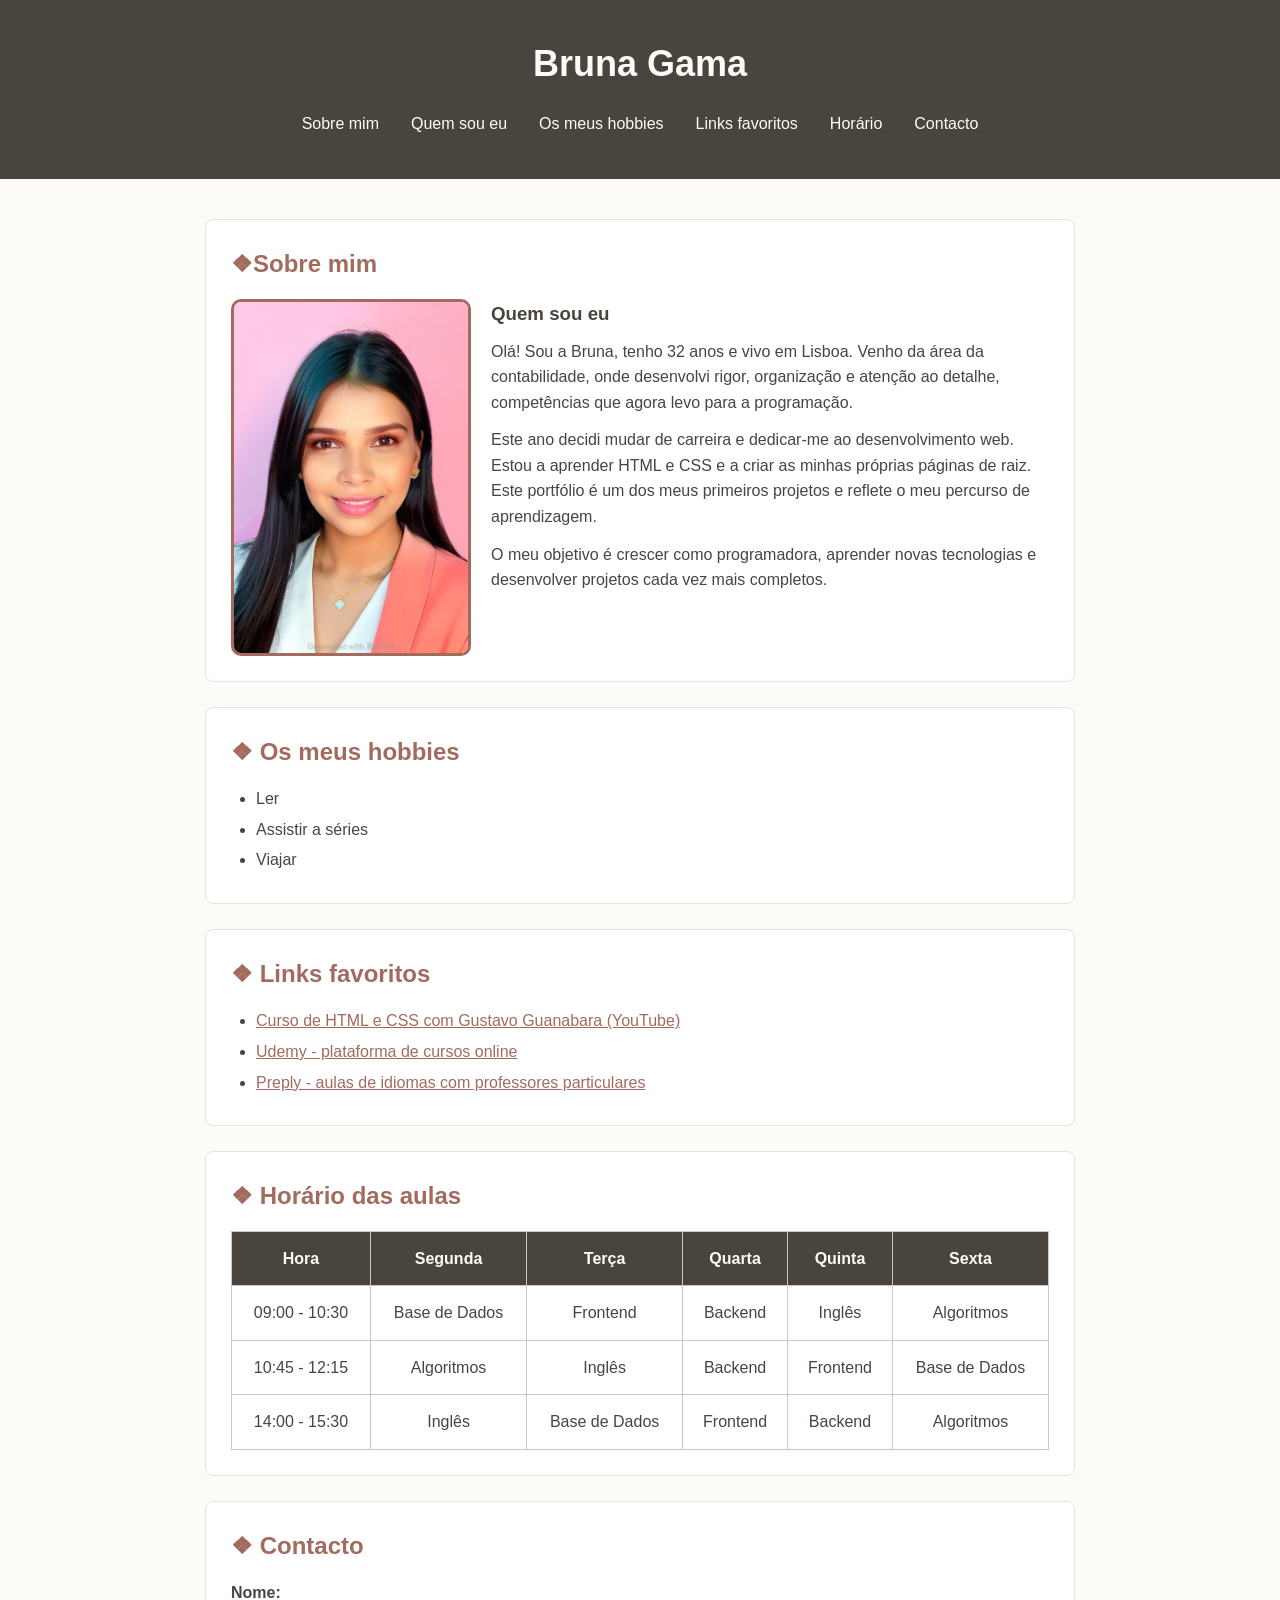
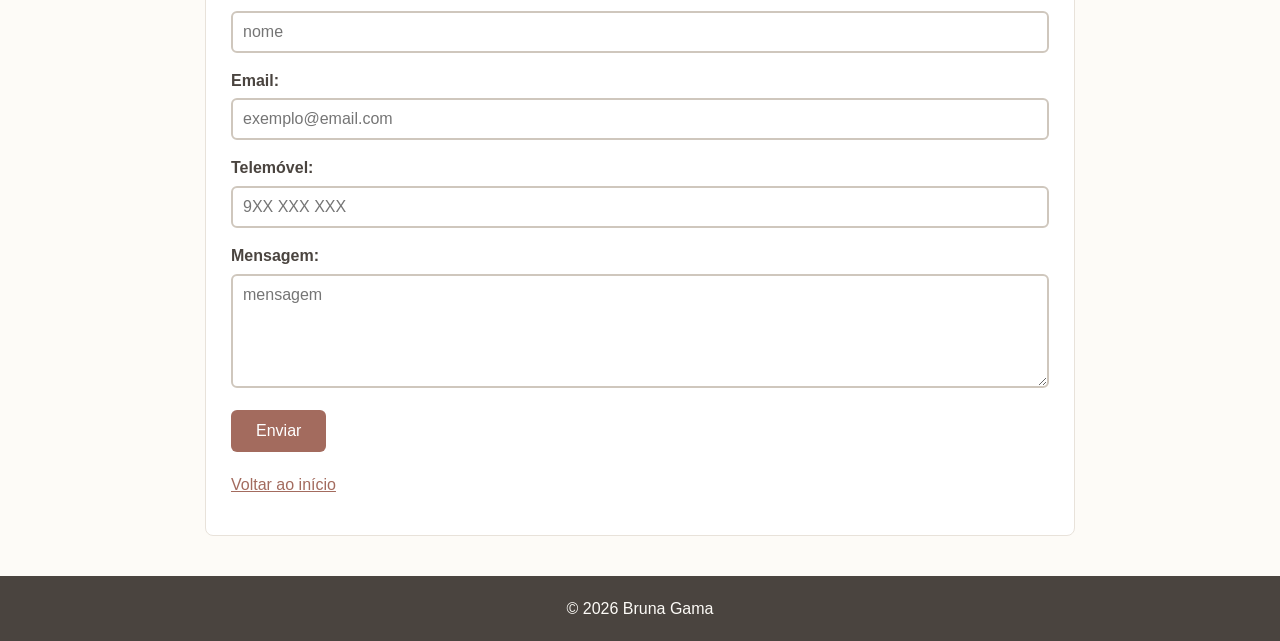
<file: index.html>
<!DOCTYPE html>
<html lang="pt">
<head>
    <meta charset="UTF-8">
    <meta name="viewport" content="width=device-width, initial-scale=1.0">
    <meta name="description" content="Página pessoal de Bruna Gama, com informações sobre mim, hobbies, links favoritos e horário de estudo.">
    <title>Página de Bruna Gama</title>
    <link rel="icon" href="imagens/favicon.png">
    <link rel="stylesheet" href="css/style.css">
</head>

<body>

<!-- cabeçalho e menu -->
<header>
    <h1>Bruna Gama</h1>
    <nav id="topo">
        <a href="#sobre-mim">Sobre mim</a>
        <a href="#quem-sou-eu">Quem sou eu</a>
        <a href="#hobbies">Os meus hobbies</a>
        <a href="#links-favoritos">Links favoritos</a>
        <a href="#horario">Horário</a>
        <a href="#contacto">Contacto</a>
    </nav>
</header>

<main>

    <!-- sobre mim -->
    <section id="sobre-mim">
        <h2>Sobre mim</h2>

        <div class="perfil">
            <img src="imagens/bruna.jpeg" alt="foto de perfil">

            <div id="quem-sou-eu" class="perfil-texto">
                <h3>Quem sou eu</h3>
                <p>
                    Olá! Sou a Bruna, tenho 32 anos e vivo em Lisboa. Venho da área da contabilidade,
                    onde desenvolvi rigor, organização e atenção ao detalhe, competências que
                    agora levo para a programação.
                </p>
                <p>
                    Este ano decidi mudar de carreira e dedicar-me ao desenvolvimento web.
                    Estou a aprender HTML e CSS e a criar as minhas próprias páginas de raiz.
                    Este portfólio é um dos meus primeiros projetos e reflete o meu percurso de aprendizagem.
                </p>
                <p>
                    O meu objetivo é crescer como programadora, aprender novas tecnologias
                    e desenvolver projetos cada vez mais completos.
                </p>
            </div>
        </div>
    </section>

    <!-- hobbies -->
    <section id="hobbies">
        <h2> Os meus hobbies</h2>
        <ul>
            <li>Ler</li>
            <li>Assistir a séries</li>
            <li>Viajar</li>
        </ul>
    </section>

    <!-- links favoritos -->
    <section id="links-favoritos">
        <h2> Links favoritos</h2>
        <ul>
            <li><a href="https://www.youtube.com/watch?v=Ejkb_YpuHWs&list=PLHz_AreHm4dkZ9-atkcmcBaMZdmLHft8n" target="_blank" rel="noopener noreferrer">Curso de HTML e CSS com Gustavo Guanabara (YouTube)</a></li>
            <li><a href="https://www.udemy.com" target="_blank" rel="noopener noreferrer">Udemy - plataforma de cursos online</a></li>
            <li><a href="https://preply.com/pt/" target="_blank" rel="noopener noreferrer">Preply - aulas de idiomas com professores particulares</a></li>
        </ul>
    </section>

    <!-- horário -->
    <section id="horario">
        <h2> Horário das aulas</h2>
        <div class="tabela-wrapper">
            <table>
                <thead>
                    <tr>
                        <th>Hora</th>
                        <th>Segunda</th>
                        <th>Terça</th>
                        <th>Quarta</th>
                        <th>Quinta</th>
                        <th>Sexta</th>
                    </tr>
                </thead>
                <tbody>
                    <tr>
                        <td>09:00 - 10:30</td>
                        <td>Base de Dados</td>
                        <td>Frontend</td>
                        <td>Backend</td>
                        <td>Inglês</td>
                        <td>Algoritmos</td>
                    </tr>
                    <tr>
                        <td>10:45 - 12:15</td>
                        <td>Algoritmos</td>
                        <td>Inglês</td>
                        <td>Backend</td>
                        <td>Frontend</td>
                        <td>Base de Dados</td>
                    </tr>
                    <tr>
                        <td>14:00 - 15:30</td>
                        <td>Inglês</td>
                        <td>Base de Dados</td>
                        <td>Frontend</td>
                        <td>Backend</td>
                        <td>Algoritmos</td>
                    </tr>
                </tbody>
            </table>
        </div>
    </section>

    <!-- contacto -->
    <section id="contacto">
        <h2> Contacto</h2>
        <form action="pages/sucesso.html" target="_blank">
            <div class="campo">
                <label for="nome">Nome:</label>
                <input type="text" id="nome" name="nome" placeholder="nome" required>
            </div>

            <div class="campo">
                <label for="email">Email:</label>
                <input type="email" id="email" name="email" placeholder="exemplo@email.com" required>
            </div>

            <div class="campo">
                <label for="telemovel">Telemóvel:</label>
                <input type="tel" id="telemovel" name="telemovel" placeholder="9XX XXX XXX">
            </div>

            <div class="campo">
                <label for="mensagem">Mensagem:</label>
                <textarea id="mensagem" name="mensagem" rows="5" placeholder="mensagem" required></textarea>
            </div>

            <input type="submit" value="Enviar">
        </form>
        <p class="voltar"><a href="#topo">Voltar ao início</a></p>
    </section>

</main>
    <footer>
    <p>© 2026 Bruna Gama</p>
    </footer>
</body>
</html>
</file>
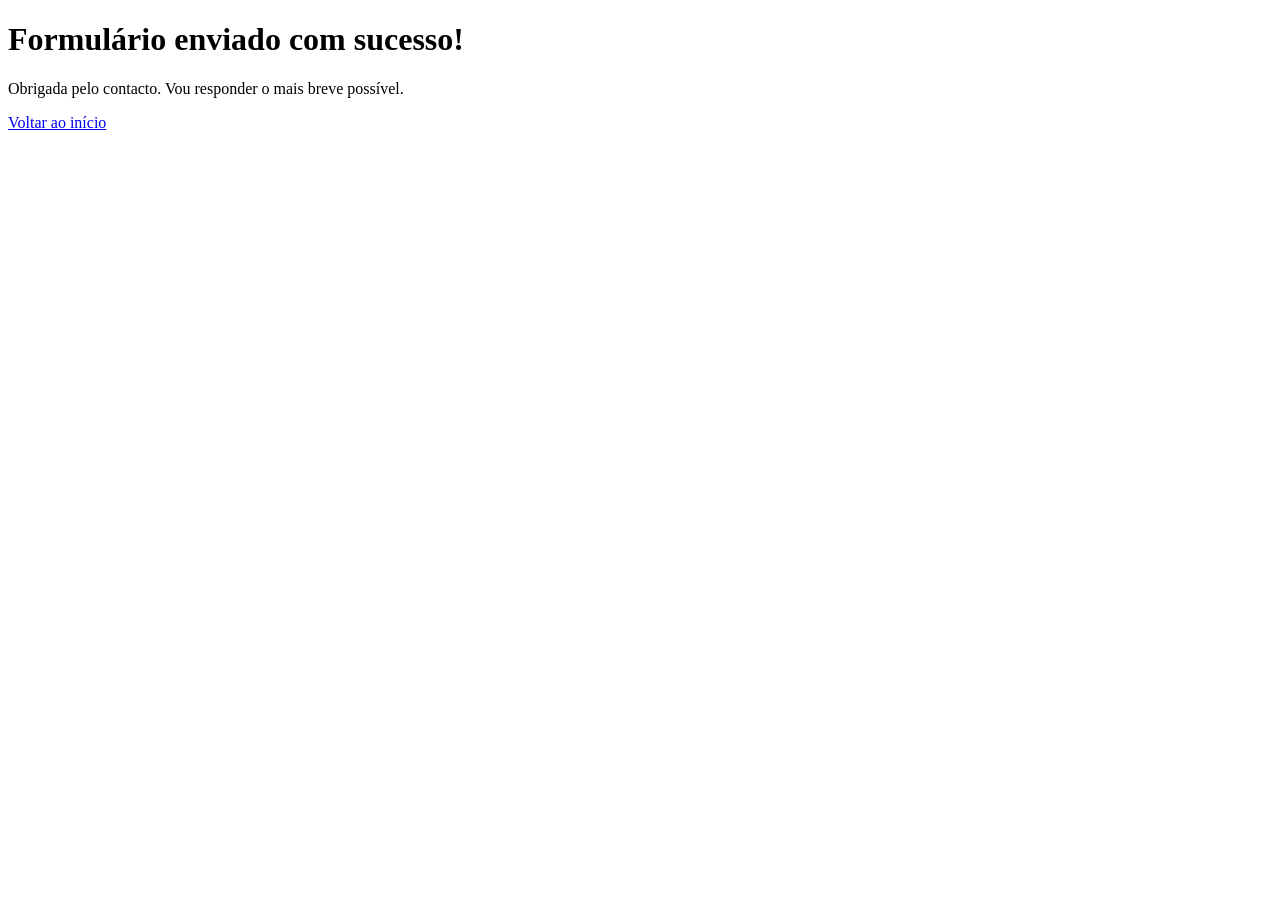
<file: pages/sucesso.html>
<!DOCTYPE html>
<html>
<head>
    <meta charset="UTF-8">
    <title>Formulário enviado</title>
</head>
<body>
    <h1>Formulário enviado com sucesso!</h1>
    <p>Obrigada pelo contacto. Vou responder o mais breve possível.</p>
    <a href="../index.html">Voltar ao início</a>
</body>
</html>
</file>
<file: css/style.css>
/* Página pessoal - Bruna Gama */

/* geral */
* {
  box-sizing: border-box;
  margin: 0;
  padding: 0;
}

body {
  font-family: Arial, sans-serif;
  line-height: 1.6;
  background-color: #fdfbf7;
  color: #4a443f;
}

/* cabeçalho */
header {
  background-color: #4a443f;
  color: #fdfbf7;
  padding: 20px;
  text-align: center;
}

header h1 {
  font-size: 28px;
  margin-bottom: 10px;
}

/* menu */
nav {
  display: flex;
  justify-content: center;
}

nav a {
  color: #fdfbf7;
  text-decoration: none;
  padding: 8px 12px;
  margin: 0 4px;
  border-radius: 5px;
}

nav a:hover {
  background-color: #a36b5e;
  color: white;
}

/* conteúdo principal */
main {
  max-width: 900px;
  margin: 30px auto;
  padding: 0 15px;
}

section {
  background-color: white;
  border: 1px solid #e8e2da;
  padding: 25px;
  margin-bottom: 25px;
  border-radius: 8px;
}

/* títulos */
h2 {
  color: #a36b5e;
  margin-bottom: 15px;
}

/* detalhe decorativo nos títulos */
h2::before {
  content: "\2756"; /* símbolo decorativo */
}

h3 {
  margin-bottom: 10px;
}

p {
  margin-bottom: 12px;
}

ul {
  padding-left: 25px;
}

li {
  margin-bottom: 5px;
}

/* links */
main a {
  color: #a36b5e;
}

main a:hover {
  color: #4a443f;
}

/* sobre mim (imagem e texto lado a lado) */
.perfil {
  display: flex;
  align-items: flex-start;
  gap: 20px;
}

.perfil img {
  width: 200px;
  height: auto;
  border: 3px solid #a36b5e;
  border-radius: 10px;
}

/* tabela do horário */
.tabela-wrapper {
  overflow-x: auto;
}

table {
  width: 100%;
  border-collapse: collapse;
}

th,
td {
  border: 1px solid #cfc7bd;
  padding: 10px;
  text-align: center;
}

thead th {
  background-color: #4a443f;
  color: #fdfbf7;
}

/* hora sempre numa linha só */
th:first-child,
td:first-child {
  white-space: nowrap;
}

/* formulário */
.campo {
  margin-bottom: 15px;
}

label {
  display: block;
  font-weight: bold;
  margin-bottom: 5px;
}

input[type="text"],
input[type="email"],
input[type="tel"],
textarea {
  width: 100%;
  padding: 10px;
  border: 2px solid #cfc7bd;
  border-radius: 6px;
  font-size: 16px;
}

textarea {
  font-family: Arial, sans-serif;
}

input[type="submit"] {
  background-color: #a36b5e;
  color: white;
  padding: 12px 25px;
  border: none;
  border-radius: 6px;
  font-size: 16px;
  cursor: pointer;
}

input[type="submit"]:hover {
  background-color: #4a443f;
}

.voltar {
  margin-top: 20px;
}

/* rodapé */
footer {
  background-color: #4a443f;
  color: #fdfbf7;
  text-align: center;
  padding: 20px;
}

footer p {
  margin-bottom: 0;
}

/* ---------- responsividade ---------- */

/* mobile (até 767px) */
@media (max-width: 767px) {
  header h1 {
    font-size: 24px;
  }

  nav {
    flex-direction: column;
  }

  nav a {
    margin: 3px 0;
  }

  section {
    padding: 15px;
  }

  .perfil {
    flex-direction: column;
    align-items: center;
  }
}

/* tablet (768px até 1023px) */
@media (min-width: 768px) and (max-width: 1023px) {
  nav {
    flex-wrap: wrap;
  }

  main {
    padding: 0 25px;
  }

  .perfil img {
    width: 180px;
  }
}

/* desktop (a partir de 1024px) */
@media (min-width: 1024px) {
  header {
    padding: 35px;
  }

  header h1 {
    font-size: 36px;
  }

  main {
    margin: 40px auto;
  }

  .perfil img {
    width: 240px;
  }

  th,
  td {
    padding: 14px;
  }
}
</file>
